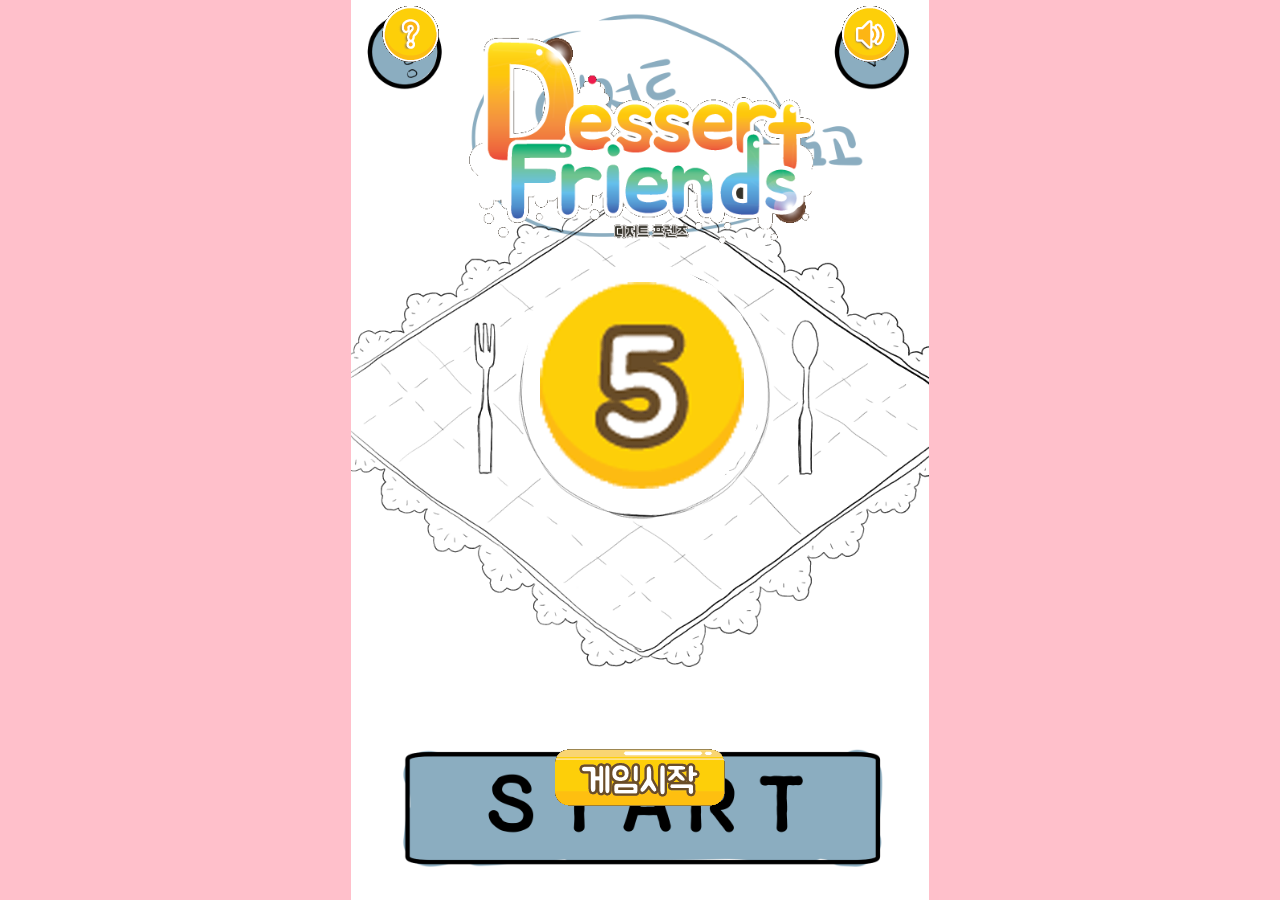
<file: index.html>
<!DOCTYPE HTML>
<HTML>
 <HEAD>
   <meta name="viewport" content="width=device-width,initial-scale=1.0,minimum-scale=1.0,maximum-scale=1.0">

  <TITLE> DesertKaKao </TITLE>

  <script src="./js/jquery.min.js"></script>
  <script src="./js/common.js"></script>


  <link rel="stylesheet" href="./css/common.css" type="text/css">



 </HEAD>
 <body>

   <div id="bg1">

   <div id="ffff">
    <img src="./img/Question.png" id="imgg"/>
 </div>
 <div id="eeee">
    <img src="./img/logo.png" id="imgg"/>
 </div>
  <div id="gggg">
    <img src="./img/sound.png" id="imgg"/>
</div>
<div id="blank">
<img  src="./img/test.gif" id="imggg"/>
</div>
    	<div id="bt">
<div id="vvv">
  <a href="./game.html" style="-webkit-tap-highlight-color:transparent;" id="bt">
    <img src="./img/start.png"id="imgg" ></a>
</div>

    	</div>
 </div>



</div>
 </body>

</HTML>
</file>
<file: css/common.css>
html,body {
    height: 100%;
    margin: 0px;
    padding: 0px;
    background-color: pink;
}
#back {
width:360px;
height: 640px;
background-image: url("../img/1.png");
background-size: 100% 100%;
 background-repeat: no-repeat;
background-position : center;
}


#bg1{
width:360px;
height: 640px;
background-image: url("../img/bg.png");
background-size: 100% 100%;
 background-repeat: no-repeat;
background-position : center;
}


#ddd{
width:100px;
height:100px;
}
#eeee{
width:60%;
height:25%;
display:inline-block;
margin-top: 5%;

}
#ffff{
width:20%;
height:25%;
 float: left;
}
#gggg{
width:20%;
height:25%;
 float: right;
}
#imgg{
  max-height: 100%;
  max-width:100%;
    display:block;
    margin:auto;
}
#imggg{
  max-height: 100%;
  max-width:44%;
    display:block;
    margin:auto;
}
#blank{
  width: 100%;
  height:53%;
}

#bt{
	max-width: 100%;
}
#vvv{
  	max-width: 50%;
    margin: auto;
}
a { -webkit-tap-highlight-color:transparent; }

/*
.btn {

 width: 200px;

 height:80px;

 border-radius:4px;

 border: 1px solid #bbbbbb;
background: linear-gradient(#fee228 0%, #fee228 2px,  #fee228 100%);

 outline:none;

}
*/

* {
  margin: 0px;
  padding: 0px;


}
</file>
